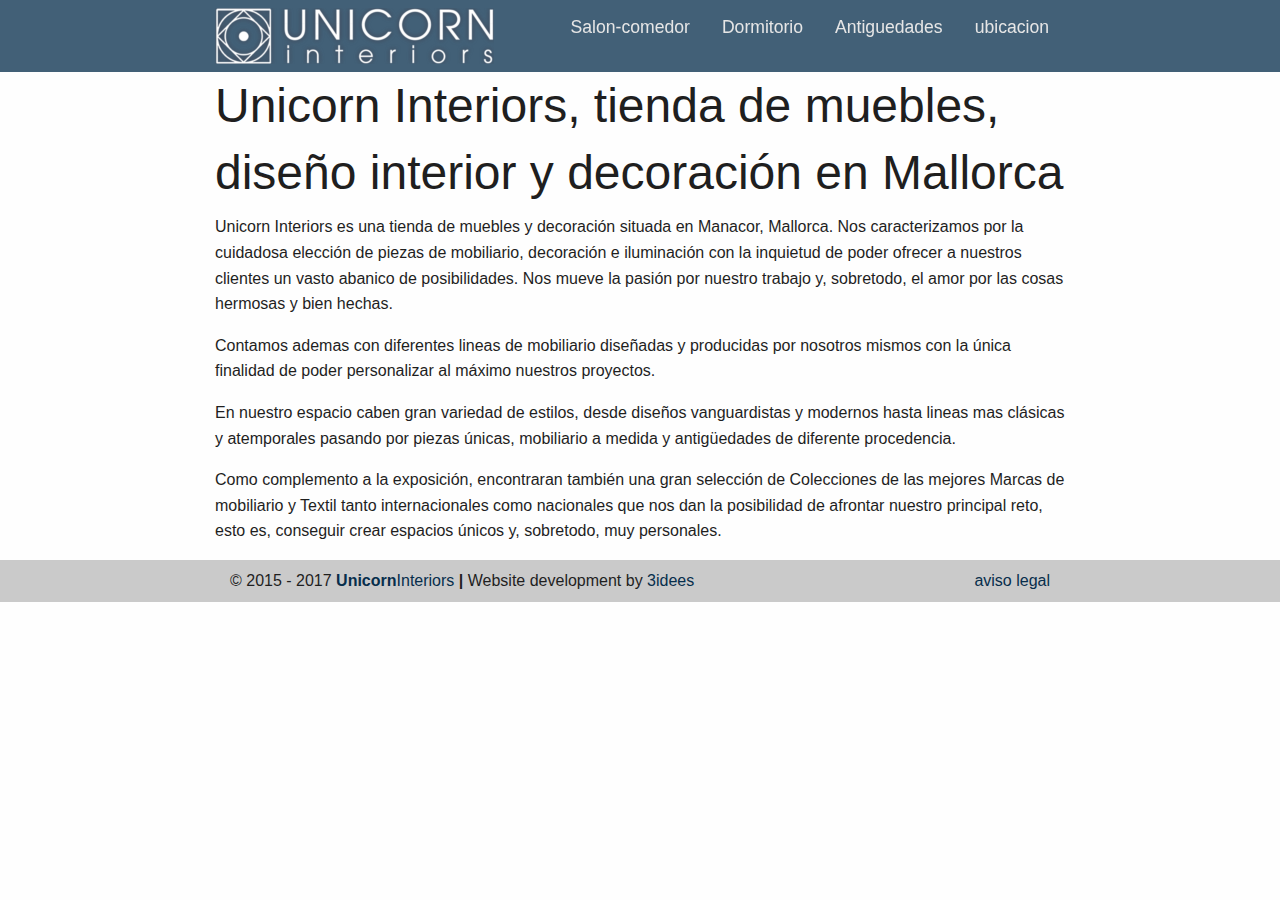
<file: docs/index.html>
<!doctype html>
<html class="no-js" lang="en">
  <head>
    <meta charset="utf-8" />
    <meta http-equiv="x-ua-compatible" content="ie=edge">
    <title>UnicornInteriors</title>
    <meta name="description" content"UnicornInteriors" />
    <meta name="viewport" content="width=device-width, initial-scale=1.0">
    <link rel="stylesheet" href="assets/css/app.css">
    <link rel="icon" href="assets/img/logos/faviconunicorn.png" sizes="32x32">
    <meta name="" content="">
  </head>
  <body>
    <div id="cookies-eu-banner" style="display: none;">
    <div class="row cookiesbanner">
      <div class="small-8 columns text-left">
        <p>Este sitio utiliza Cookies para su funcionamiento. Saber más sobre la<a href="legal.html#cookies" id="cookies-eu-more">politica de cookies.</a></p>
      </div>
      <div class="small-4 columns text-right">
        <button id="cookies-eu-reject">rechazar</button>
        <button id="cookies-eu-accept">aceptar</button>
      </div>
    </div>
      </div>
      <header>

        <div class="top-bar-container" data-sticky-container>
          <div class="sticky" data-sticky data-options="marginTop: 0;stickyOn: small;" style="width:100%">
           <div class="title-bar" data-responsive-toggle="main-menu" data-hide-for="medium">
             <div class="row">
               <div class="top-bar-left"><img src="assets/img/logos/logounicorn.png" alt="unicorn interiors"><a href="http://www.unicorninteriors.es"></a></div>
               <div class="top-bar-right"> <button class="menu-icon" type="button" data-toggle="main-menu"></button></div>
             </div>

         </div>
         <div class="top-bar" id="main-menu">
           <div class="row">
         <div class="top-bar-left">
                 <a class="show-for-medium" href="http://www.unicorninteriors.es"><img src="assets/img/logos/logounicorn.png" alt="unicorn interiors"></a>
         </div>
         <div class="top-bar-right">
             <ul class=" medium-horizontal vertical dropdown menu" data-responsive-menu="accordion medium-dropdown">
               <li><a href="decoracion-muebles-salon-comedor.html">Salon-comedor</a> </li>
               <li><a href="decoracion-muebles-dormitorio.html">Dormitorio</a></li>
               <li><a href="decoracion-antiguedades.html">Antiguedades</a></li>
               <li><a href="tienda-muebles-manacor.html">ubicacion</a> </li>
             </ul>
         </div>
         </div>
         </div>
         </div>
       </div>
      </header>
    <div class="row">
      <h1>Unicorn Interiors, tienda de muebles, diseño interior y decoración en Mallorca</h1>
      <p>Unicorn Interiors es una tienda de muebles y decoración situada en Manacor, Mallorca. Nos caracterizamos por la cuidadosa elección de piezas de mobiliario, decoración e iluminación con la inquietud de poder ofrecer a nuestros clientes un vasto abanico de posibilidades. Nos mueve la pasión por nuestro trabajo y, sobretodo, el amor por las cosas hermosas y bien hechas.</p>
      <p>Contamos ademas con diferentes lineas de mobiliario diseñadas y producidas por nosotros mismos con la única finalidad de poder personalizar al máximo nuestros proyectos.</p>
      <p>En nuestro espacio caben gran variedad de estilos, desde diseños vanguardistas y modernos hasta lineas mas clásicas y atemporales pasando por piezas únicas, mobiliario a medida y antigüedades de diferente procedencia.</p>
      <p>Como complemento a la exposición, encontraran también una gran selección de Colecciones de las mejores Marcas de mobiliario y Textil tanto internacionales como nacionales que nos dan la posibilidad de afrontar nuestro principal reto, esto es, conseguir crear espacios únicos y, sobretodo, muy personales.</p>
    </div>
    
  <footer>
    <div class="row">
      <div class="small-12 medium-9 columns text-center medium-text-left">
          <p>&copy; 2015 - 2017 <a href="http://www.unicorninteriors.es"><b>Unicorn</b>Interiors</a> <br class="show-for-small-only"><b class="show-for-medium">|</b> Website development by <a href="http://www.3idees.com">3idees</a></p>
      </div>
             <div class="small-12 medium-3 columns text-center medium-text-right">
                 <p><a href="legal.html" rel="noindex,nofollow">aviso legal</a></p>
             </div>
         </div>
    </footer>
     <script src="assets/js/app.js"></script>
     <script>
         <!-- Google Tag Manager -->
         new CookiesEuBanner(function(){
            // google tag here
         }, true);
         <!-- End Google Tag Manager -->
     </script>
   </body>
 </html>
</file>
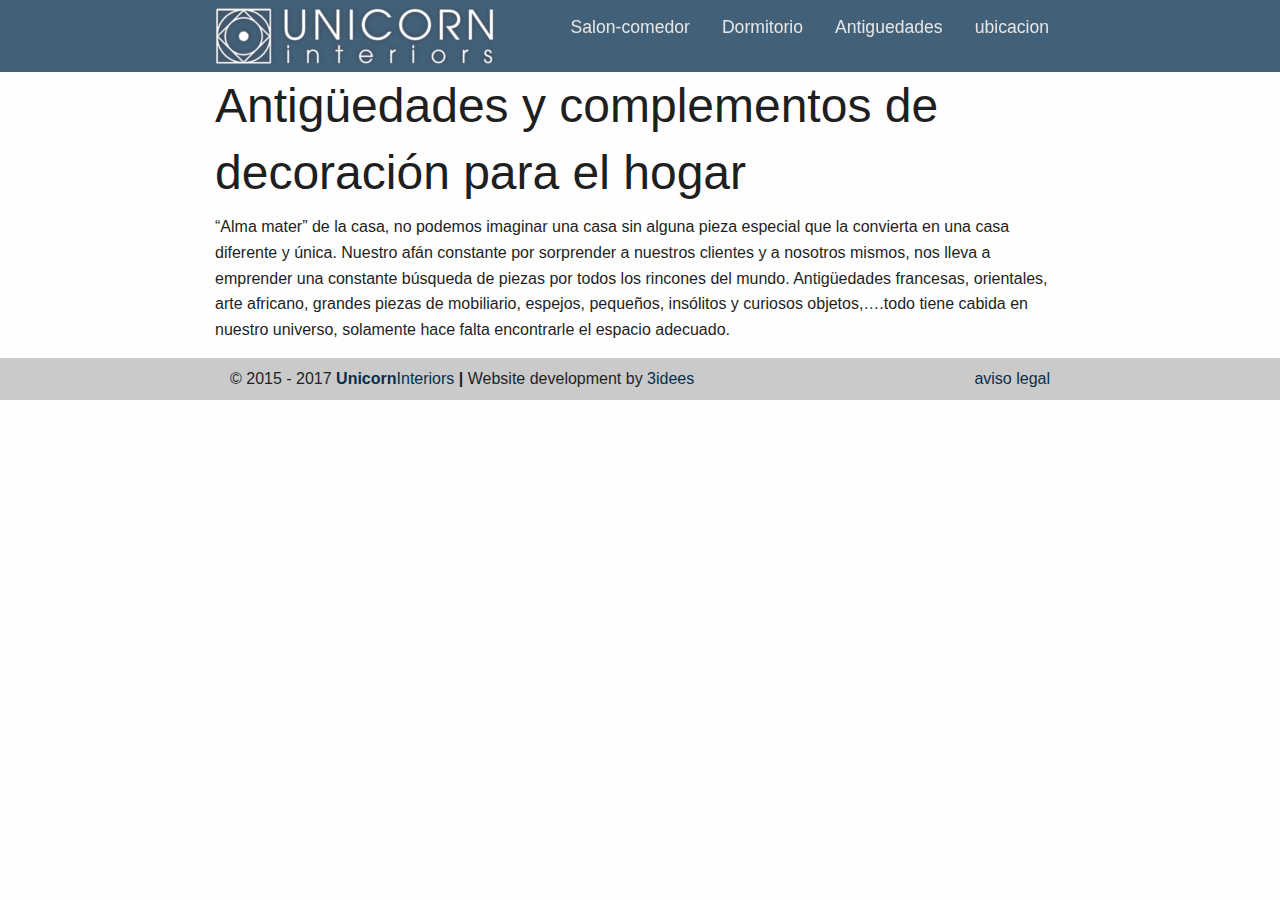
<file: docs/decoracion-antiguedades.html>
<!doctype html>
<html class="no-js" lang="en">
  <head>
    <meta charset="utf-8" />
    <meta http-equiv="x-ua-compatible" content="ie=edge">
    <title>UnicornInteriors</title>
    <meta name="description" content"UnicornInteriors" />
    <meta name="viewport" content="width=device-width, initial-scale=1.0">
    <link rel="stylesheet" href="assets/css/app.css">
    <link rel="icon" href="assets/img/logos/faviconunicorn.png" sizes="32x32">
    <meta name="" content="">
  </head>
  <body>
    <div id="cookies-eu-banner" style="display: none;">
    <div class="row cookiesbanner">
      <div class="small-8 columns text-left">
        <p>Este sitio utiliza Cookies para su funcionamiento. Saber más sobre la<a href="legal.html#cookies" id="cookies-eu-more">politica de cookies.</a></p>
      </div>
      <div class="small-4 columns text-right">
        <button id="cookies-eu-reject">rechazar</button>
        <button id="cookies-eu-accept">aceptar</button>
      </div>
    </div>
      </div>
      <header>

        <div class="top-bar-container" data-sticky-container>
          <div class="sticky" data-sticky data-options="marginTop: 0;stickyOn: small;" style="width:100%">
           <div class="title-bar" data-responsive-toggle="main-menu" data-hide-for="medium">
             <div class="row">
               <div class="top-bar-left"><img src="assets/img/logos/logounicorn.png" alt="unicorn interiors"><a href="http://www.unicorninteriors.es"></a></div>
               <div class="top-bar-right"> <button class="menu-icon" type="button" data-toggle="main-menu"></button></div>
             </div>

         </div>
         <div class="top-bar" id="main-menu">
           <div class="row">
         <div class="top-bar-left">
                 <a class="show-for-medium" href="http://www.unicorninteriors.es"><img src="assets/img/logos/logounicorn.png" alt="unicorn interiors"></a>
         </div>
         <div class="top-bar-right">
             <ul class=" medium-horizontal vertical dropdown menu" data-responsive-menu="accordion medium-dropdown">
               <li><a href="decoracion-muebles-salon-comedor.html">Salon-comedor</a> </li>
               <li><a href="decoracion-muebles-dormitorio.html">Dormitorio</a></li>
               <li><a href="decoracion-antiguedades.html">Antiguedades</a></li>
               <li><a href="tienda-muebles-manacor.html">ubicacion</a> </li>
             </ul>
         </div>
         </div>
         </div>
         </div>
       </div>
      </header>
    
    <div class="row">
      <h1>Antigüedades y complementos de decoración para el hogar</h1>
      <p>“Alma mater” de la casa, no podemos imaginar una casa sin alguna pieza especial que la convierta en una casa diferente y única. Nuestro afán constante por sorprender a nuestros clientes y a nosotros mismos, nos lleva a emprender una constante búsqueda de piezas por todos los rincones del mundo. Antigüedades francesas, orientales, arte africano, grandes piezas de mobiliario, espejos, pequeños, insólitos y curiosos objetos,….todo tiene cabida en nuestro universo, solamente hace falta encontrarle el espacio adecuado.</p>
    </div>
    
  <footer>
    <div class="row">
      <div class="small-12 medium-9 columns text-center medium-text-left">
          <p>&copy; 2015 - 2017 <a href="http://www.unicorninteriors.es"><b>Unicorn</b>Interiors</a> <br class="show-for-small-only"><b class="show-for-medium">|</b> Website development by <a href="http://www.3idees.com">3idees</a></p>
      </div>
             <div class="small-12 medium-3 columns text-center medium-text-right">
                 <p><a href="legal.html" rel="noindex,nofollow">aviso legal</a></p>
             </div>
         </div>
    </footer>
     <script src="assets/js/app.js"></script>
     <script>
         <!-- Google Tag Manager -->
         new CookiesEuBanner(function(){
            // google tag here
         }, true);
         <!-- End Google Tag Manager -->
     </script>
   </body>
 </html>
</file>
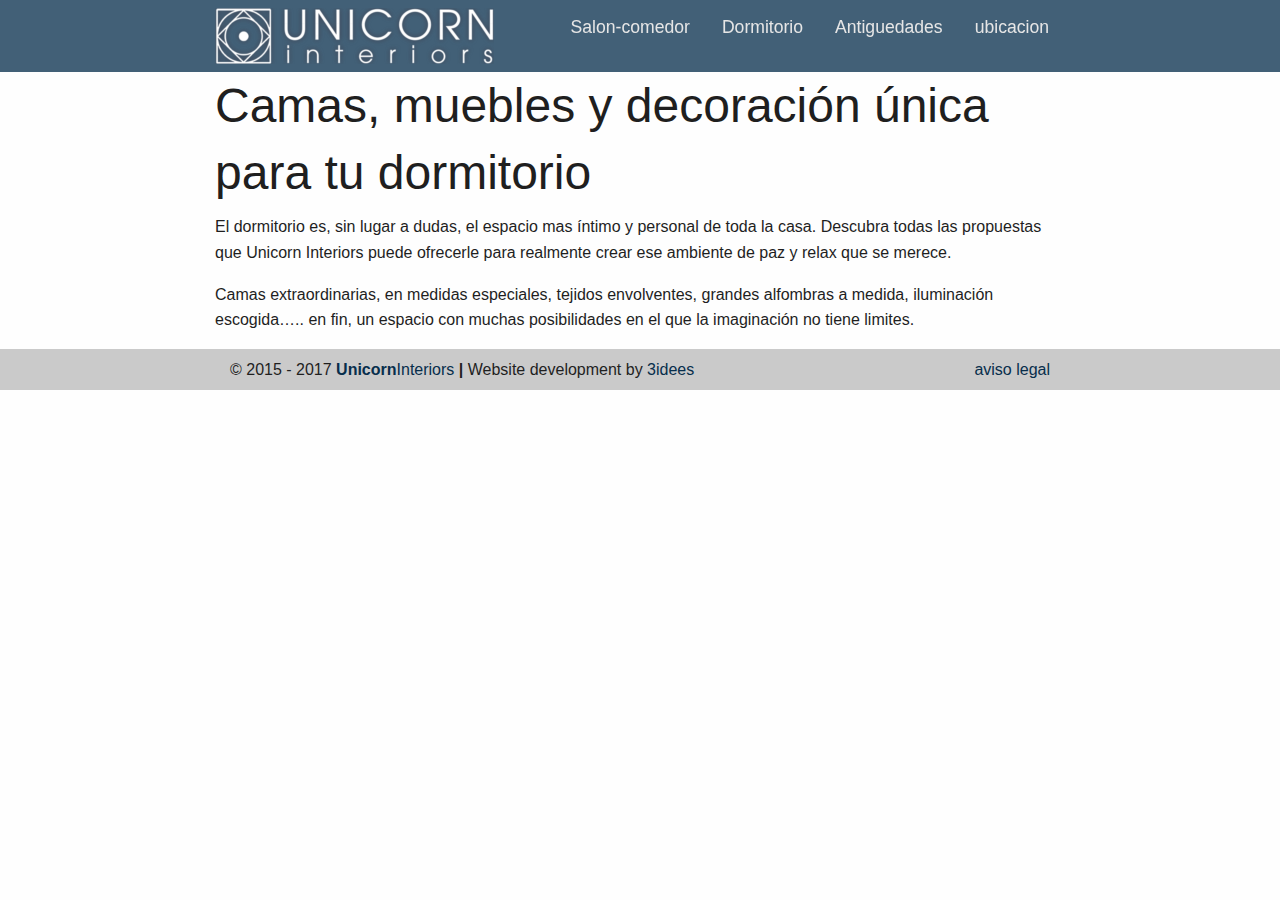
<file: docs/decoracion-muebles-dormitorio.html>
<!doctype html>
<html class="no-js" lang="en">
  <head>
    <meta charset="utf-8" />
    <meta http-equiv="x-ua-compatible" content="ie=edge">
    <title>UnicornInteriors</title>
    <meta name="description" content"UnicornInteriors" />
    <meta name="viewport" content="width=device-width, initial-scale=1.0">
    <link rel="stylesheet" href="assets/css/app.css">
    <link rel="icon" href="assets/img/logos/faviconunicorn.png" sizes="32x32">
    <meta name="" content="">
  </head>
  <body>
    <div id="cookies-eu-banner" style="display: none;">
    <div class="row cookiesbanner">
      <div class="small-8 columns text-left">
        <p>Este sitio utiliza Cookies para su funcionamiento. Saber más sobre la<a href="legal.html#cookies" id="cookies-eu-more">politica de cookies.</a></p>
      </div>
      <div class="small-4 columns text-right">
        <button id="cookies-eu-reject">rechazar</button>
        <button id="cookies-eu-accept">aceptar</button>
      </div>
    </div>
      </div>
      <header>

        <div class="top-bar-container" data-sticky-container>
          <div class="sticky" data-sticky data-options="marginTop: 0;stickyOn: small;" style="width:100%">
           <div class="title-bar" data-responsive-toggle="main-menu" data-hide-for="medium">
             <div class="row">
               <div class="top-bar-left"><img src="assets/img/logos/logounicorn.png" alt="unicorn interiors"><a href="http://www.unicorninteriors.es"></a></div>
               <div class="top-bar-right"> <button class="menu-icon" type="button" data-toggle="main-menu"></button></div>
             </div>

         </div>
         <div class="top-bar" id="main-menu">
           <div class="row">
         <div class="top-bar-left">
                 <a class="show-for-medium" href="http://www.unicorninteriors.es"><img src="assets/img/logos/logounicorn.png" alt="unicorn interiors"></a>
         </div>
         <div class="top-bar-right">
             <ul class=" medium-horizontal vertical dropdown menu" data-responsive-menu="accordion medium-dropdown">
               <li><a href="decoracion-muebles-salon-comedor.html">Salon-comedor</a> </li>
               <li><a href="decoracion-muebles-dormitorio.html">Dormitorio</a></li>
               <li><a href="decoracion-antiguedades.html">Antiguedades</a></li>
               <li><a href="tienda-muebles-manacor.html">ubicacion</a> </li>
             </ul>
         </div>
         </div>
         </div>
         </div>
       </div>
      </header>
    <div class="row">
      <h1>Camas, muebles y decoración única para tu dormitorio</h1>
      <p>El dormitorio es, sin lugar a dudas, el espacio mas íntimo y personal de toda la casa. Descubra todas las propuestas que Unicorn Interiors puede ofrecerle para realmente crear ese ambiente de paz y relax que se merece.</p>
      <p>Camas extraordinarias, en medidas especiales, tejidos envolventes, grandes alfombras a medida, iluminación escogida….. en fin, un espacio con muchas posibilidades en el que la imaginación no tiene limites.</p>
    </div>
    
  <footer>
    <div class="row">
      <div class="small-12 medium-9 columns text-center medium-text-left">
          <p>&copy; 2015 - 2017 <a href="http://www.unicorninteriors.es"><b>Unicorn</b>Interiors</a> <br class="show-for-small-only"><b class="show-for-medium">|</b> Website development by <a href="http://www.3idees.com">3idees</a></p>
      </div>
             <div class="small-12 medium-3 columns text-center medium-text-right">
                 <p><a href="legal.html" rel="noindex,nofollow">aviso legal</a></p>
             </div>
         </div>
    </footer>
     <script src="assets/js/app.js"></script>
     <script>
         <!-- Google Tag Manager -->
         new CookiesEuBanner(function(){
            // google tag here
         }, true);
         <!-- End Google Tag Manager -->
     </script>
   </body>
 </html>
</file>
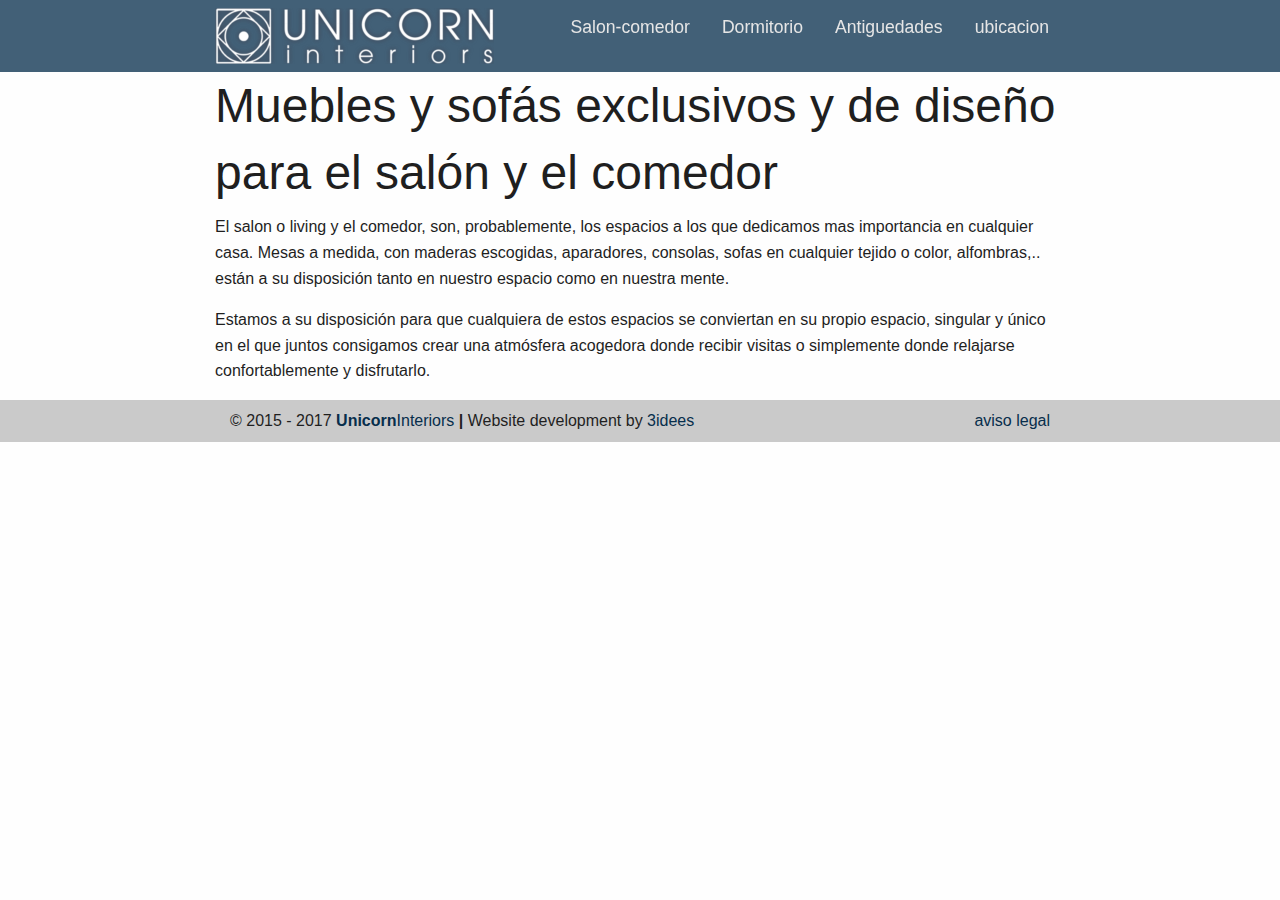
<file: docs/decoracion-muebles-salon-comedor.html>
<!doctype html>
<html class="no-js" lang="en">
  <head>
    <meta charset="utf-8" />
    <meta http-equiv="x-ua-compatible" content="ie=edge">
    <title>UnicornInteriors</title>
    <meta name="description" content"UnicornInteriors" />
    <meta name="viewport" content="width=device-width, initial-scale=1.0">
    <link rel="stylesheet" href="assets/css/app.css">
    <link rel="icon" href="assets/img/logos/faviconunicorn.png" sizes="32x32">
    <meta name="" content="">
  </head>
  <body>
    <div id="cookies-eu-banner" style="display: none;">
    <div class="row cookiesbanner">
      <div class="small-8 columns text-left">
        <p>Este sitio utiliza Cookies para su funcionamiento. Saber más sobre la<a href="legal.html#cookies" id="cookies-eu-more">politica de cookies.</a></p>
      </div>
      <div class="small-4 columns text-right">
        <button id="cookies-eu-reject">rechazar</button>
        <button id="cookies-eu-accept">aceptar</button>
      </div>
    </div>
      </div>
      <header>

        <div class="top-bar-container" data-sticky-container>
          <div class="sticky" data-sticky data-options="marginTop: 0;stickyOn: small;" style="width:100%">
           <div class="title-bar" data-responsive-toggle="main-menu" data-hide-for="medium">
             <div class="row">
               <div class="top-bar-left"><img src="assets/img/logos/logounicorn.png" alt="unicorn interiors"><a href="http://www.unicorninteriors.es"></a></div>
               <div class="top-bar-right"> <button class="menu-icon" type="button" data-toggle="main-menu"></button></div>
             </div>

         </div>
         <div class="top-bar" id="main-menu">
           <div class="row">
         <div class="top-bar-left">
                 <a class="show-for-medium" href="http://www.unicorninteriors.es"><img src="assets/img/logos/logounicorn.png" alt="unicorn interiors"></a>
         </div>
         <div class="top-bar-right">
             <ul class=" medium-horizontal vertical dropdown menu" data-responsive-menu="accordion medium-dropdown">
               <li><a href="decoracion-muebles-salon-comedor.html">Salon-comedor</a> </li>
               <li><a href="decoracion-muebles-dormitorio.html">Dormitorio</a></li>
               <li><a href="decoracion-antiguedades.html">Antiguedades</a></li>
               <li><a href="tienda-muebles-manacor.html">ubicacion</a> </li>
             </ul>
         </div>
         </div>
         </div>
         </div>
       </div>
      </header>
    <div class="row">
      <h1>Muebles y sofás exclusivos y de diseño para el salón y el comedor</h1>
      <p>El salon o living y el comedor, son, probablemente, los espacios a los que dedicamos mas importancia en cualquier casa. Mesas a medida, con maderas escogidas, aparadores, consolas, sofas en cualquier tejido o color, alfombras,.. están a su disposición tanto en nuestro espacio como en nuestra mente.</p>
      <p>Estamos a su disposición para que cualquiera de estos espacios se conviertan en su propio espacio, singular y único en el que juntos consigamos crear una atmósfera acogedora donde recibir visitas o simplemente donde relajarse confortablemente y disfrutarlo.</p>
    </div>
    
  <footer>
    <div class="row">
      <div class="small-12 medium-9 columns text-center medium-text-left">
          <p>&copy; 2015 - 2017 <a href="http://www.unicorninteriors.es"><b>Unicorn</b>Interiors</a> <br class="show-for-small-only"><b class="show-for-medium">|</b> Website development by <a href="http://www.3idees.com">3idees</a></p>
      </div>
             <div class="small-12 medium-3 columns text-center medium-text-right">
                 <p><a href="legal.html" rel="noindex,nofollow">aviso legal</a></p>
             </div>
         </div>
    </footer>
     <script src="assets/js/app.js"></script>
     <script>
         <!-- Google Tag Manager -->
         new CookiesEuBanner(function(){
            // google tag here
         }, true);
         <!-- End Google Tag Manager -->
     </script>
   </body>
 </html>
</file>
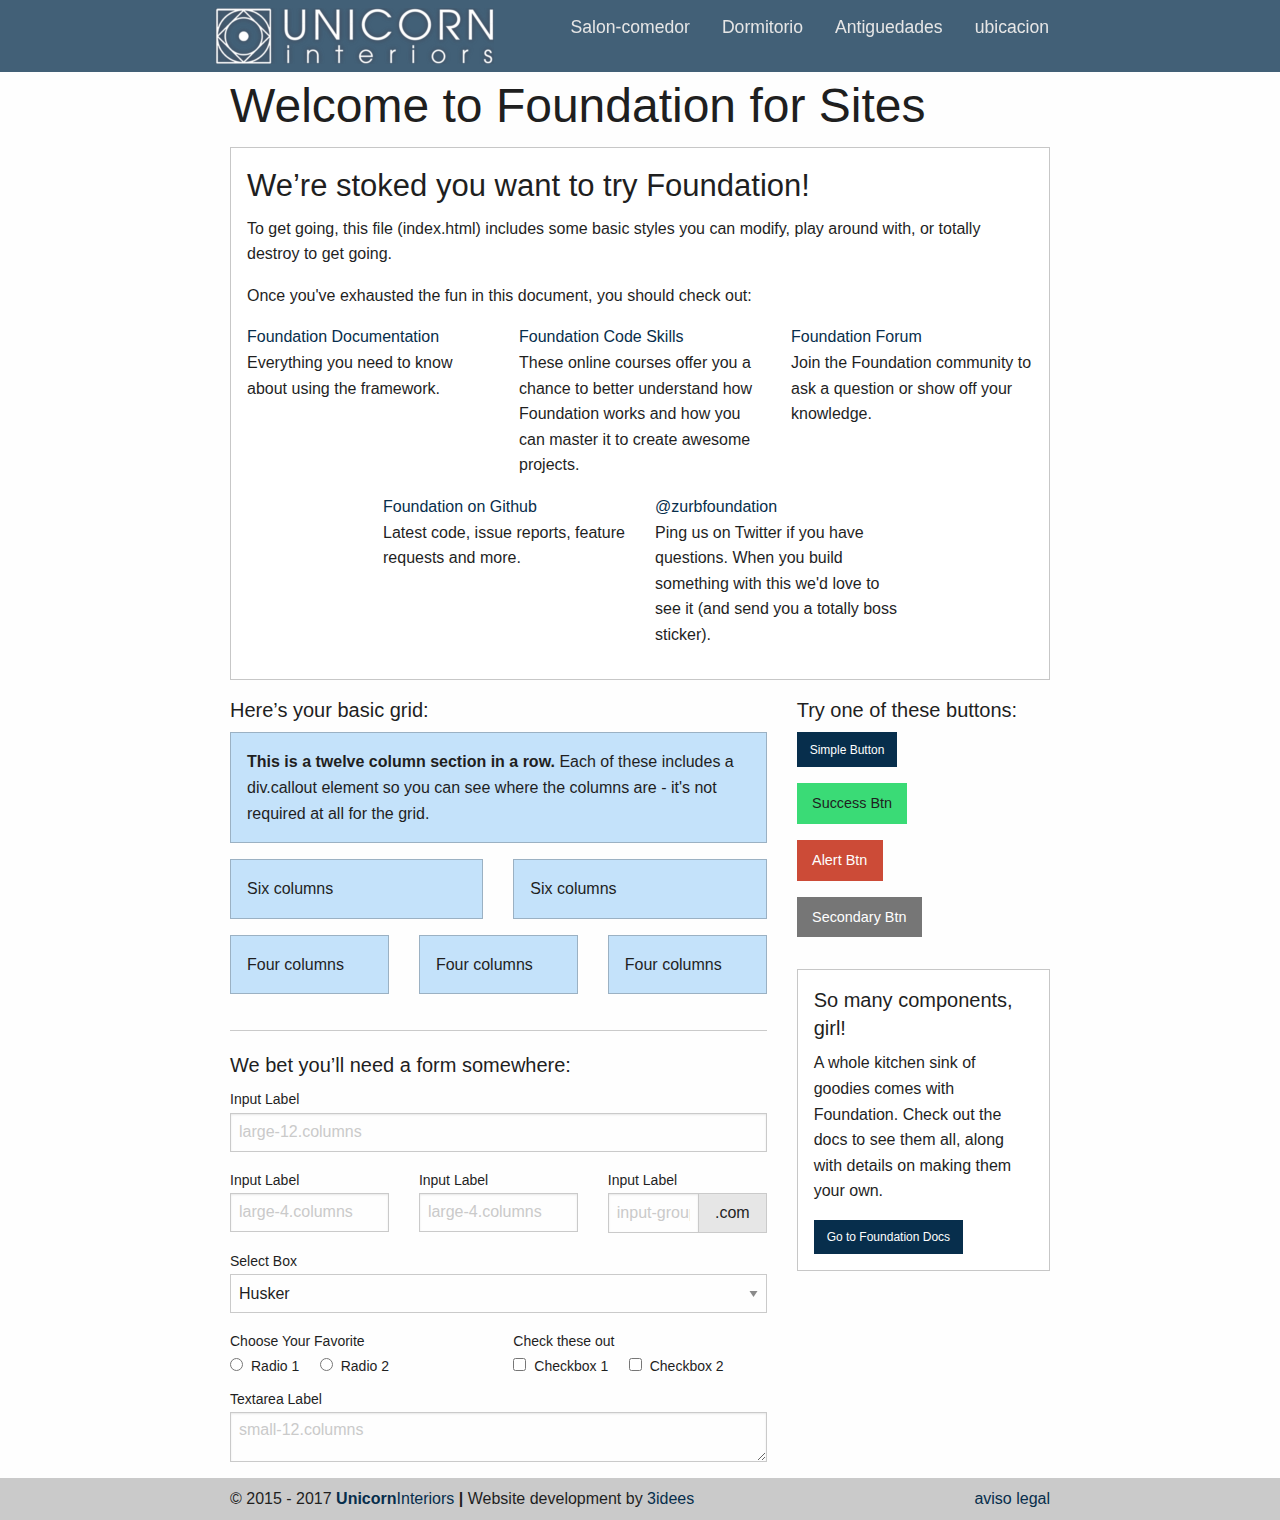
<file: docs/indexBase.html>
<!doctype html>
<html class="no-js" lang="en">
  <head>
    <meta charset="utf-8" />
    <meta http-equiv="x-ua-compatible" content="ie=edge">
    <title></title>
    <meta name="description" content"" />
    <meta name="viewport" content="width=device-width, initial-scale=1.0">
    <link rel="stylesheet" href="assets/css/app.css">
    <link rel="icon" href="assets/img/logos/faviconunicorn.png" sizes="32x32">
    <meta name="" content="">
  </head>
  <body>
    <div id="cookies-eu-banner" style="display: none;">
    <div class="row cookiesbanner">
      <div class="small-8 columns text-left">
        <p>Este sitio utiliza Cookies para su funcionamiento. Saber más sobre la<a href="legal.html#cookies" id="cookies-eu-more">politica de cookies.</a></p>
      </div>
      <div class="small-4 columns text-right">
        <button id="cookies-eu-reject">rechazar</button>
        <button id="cookies-eu-accept">aceptar</button>
      </div>
    </div>
      </div>
      <header>

        <div class="top-bar-container" data-sticky-container>
          <div class="sticky" data-sticky data-options="marginTop: 0;stickyOn: small;" style="width:100%">
           <div class="title-bar" data-responsive-toggle="main-menu" data-hide-for="medium">
             <div class="row">
               <div class="top-bar-left"><img src="assets/img/logos/logounicorn.png" alt="unicorn interiors"><a href="http://www.unicorninteriors.es"></a></div>
               <div class="top-bar-right"> <button class="menu-icon" type="button" data-toggle="main-menu"></button></div>
             </div>

         </div>
         <div class="top-bar" id="main-menu">
           <div class="row">
         <div class="top-bar-left">
                 <a class="show-for-medium" href="http://www.unicorninteriors.es"><img src="assets/img/logos/logounicorn.png" alt="unicorn interiors"></a>
         </div>
         <div class="top-bar-right">
             <ul class=" medium-horizontal vertical dropdown menu" data-responsive-menu="accordion medium-dropdown">
               <li><a href="decoracion-muebles-salon-comedor.html">Salon-comedor</a> </li>
               <li><a href="decoracion-muebles-dormitorio.html">Dormitorio</a></li>
               <li><a href="decoracion-antiguedades.html">Antiguedades</a></li>
               <li><a href="tienda-muebles-manacor.html">ubicacion</a> </li>
             </ul>
         </div>
         </div>
         </div>
         </div>
       </div>
      </header>
    <div class="row">
      <div class="large-12 columns">
        <h1>Welcome to Foundation for Sites</h1>
      </div>
    </div> 
    
    <div class="row">
      <div class="large-12 columns">
        <div class="callout">
          <h3>We&rsquo;re stoked you want to try Foundation! </h3>
          <p>To get going, this file (index.html) includes some basic styles you can modify, play around with, or totally destroy to get going.</p>
          <p>Once you've exhausted the fun in this document, you should check out:</p>
          <div class="row">
            <div class="large-4 medium-4 columns">
              <p><a href="http://foundation.zurb.com/docs">Foundation Documentation</a><br />Everything you need to know about using the framework.</p>
            </div>
            <div class="large-4 medium-4 columns">
              <p><a href="http://zurb.com/university/code-skills">Foundation Code Skills</a><br />These online courses offer you a chance to better understand how Foundation works and how you can master it to create awesome projects.</p>
            </div>
            <div class="large-4 medium-4 columns">
              <p><a href="http://foundation.zurb.com/forum">Foundation Forum</a><br />Join the Foundation community to ask a question or show off your knowledge.</p>
            </div>
          </div>
          <div class="row">
            <div class="large-4 medium-4 medium-push-2 columns">
              <p><a href="http://github.com/zurb/foundation">Foundation on Github</a><br />Latest code, issue reports, feature requests and more.</p>
            </div>
            <div class="large-4 medium-4 medium-pull-2 columns">
              <p><a href="https://twitter.com/ZURBfoundation">@zurbfoundation</a><br />Ping us on Twitter if you have questions. When you build something with this we'd love to see it (and send you a totally boss sticker).</p>
            </div>        
          </div>
        </div>
      </div>
    </div>
    
    <div class="row">
      <div class="large-8 medium-8 columns">
        <h5>Here&rsquo;s your basic grid:</h5>
        <!-- Grid Example -->
    
        <div class="row">
          <div class="large-12 columns">
            <div class="primary callout">
              <p><strong>This is a twelve column section in a row.</strong> Each of these includes a div.callout element so you can see where the columns are - it's not required at all for the grid.</p>
            </div>
          </div>
        </div>
        <div class="row">
          <div class="large-6 medium-6 columns">
            <div class="primary callout">
              <p>Six columns</p>
            </div>
          </div>
          <div class="large-6 medium-6 columns">
            <div class="primary callout">
              <p>Six columns</p>
            </div>
          </div>
        </div>
        <div class="row">
          <div class="large-4 medium-4 small-4 columns">
            <div class="primary callout">
              <p>Four columns</p>
            </div>
          </div>
          <div class="large-4 medium-4 small-4 columns">
            <div class="primary callout">
              <p>Four columns</p>
            </div>
          </div>
          <div class="large-4 medium-4 small-4 columns">
            <div class="primary callout">
              <p>Four columns</p>
            </div>
          </div>
        </div>
        
        <hr />
                
        <h5>We bet you&rsquo;ll need a form somewhere:</h5>
        <form>
          <div class="row">
            <div class="large-12 columns">
              <label>Input Label</label>
              <input type="text" placeholder="large-12.columns" />
            </div>
          </div>
          <div class="row">
            <div class="large-4 medium-4 columns">
              <label>Input Label</label>
              <input type="text" placeholder="large-4.columns" />
            </div>
            <div class="large-4 medium-4 columns">
              <label>Input Label</label>
              <input type="text" placeholder="large-4.columns" />
            </div>
            <div class="large-4 medium-4 columns">
              <div class="row collapse">
                <label>Input Label</label>
                <div class="input-group">
                  <input class="input-group-field" type="text" placeholder="input-group" />
                  <span class="input-group-label">.com</span>
                </div>
              </div>
            </div>
          </div>
          <div class="row">
            <div class="large-12 columns">
              <label>Select Box</label>
              <select>
                <option value="husker">Husker</option>
                <option value="starbuck">Starbuck</option>
                <option value="hotdog">Hot Dog</option>
                <option value="apollo">Apollo</option>
              </select>
            </div>
          </div>
          <div class="row">
            <div class="large-6 medium-6 columns">
              <label>Choose Your Favorite</label>
              <input type="radio" name="pokemon" value="Red" id="pokemonRed"><label for="pokemonRed">Radio 1</label>
              <input type="radio" name="pokemon" value="Blue" id="pokemonBlue"><label for="pokemonBlue">Radio 2</label>
            </div>
            <div class="large-6 medium-6 columns">
              <label>Check these out</label>
              <input id="checkbox1" type="checkbox"><label for="checkbox1">Checkbox 1</label>
              <input id="checkbox2" type="checkbox"><label for="checkbox2">Checkbox 2</label>
            </div>
          </div>
          <div class="row">
            <div class="large-12 columns">
              <label>Textarea Label</label>
              <textarea placeholder="small-12.columns"></textarea>
            </div>
          </div>
        </form>
      </div>     
    
      <div class="large-4 medium-4 columns">
        <h5>Try one of these buttons:</h5>
        <p><a href="#" class="small button">Simple Button</a><br/>          
        <a href="#" class="medium success button">Success Btn</a><br/>
        <a href="#" class="medium alert button">Alert Btn</a><br/>
        <a href="#" class="medium secondary button">Secondary Btn</a></p>           
        <div class="callout">
          <h5>So many components, girl!</h5>
          <p>A whole kitchen sink of goodies comes with Foundation. Check out the docs to see them all, along with details on making them your own.</p>
          <a href="http://foundation.zurb.com/docs/" class="small button">Go to Foundation Docs</a>          
        </div>
      </div>
    </div>
    
  <footer>
    <div class="row">
      <div class="small-12 medium-9 columns text-center medium-text-left">
          <p>&copy; 2015 - 2017 <a href="http://www.unicorninteriors.es"><b>Unicorn</b>Interiors</a> <br class="show-for-small-only"><b class="show-for-medium">|</b> Website development by <a href="http://www.3idees.com">3idees</a></p>
      </div>
             <div class="small-12 medium-3 columns text-center medium-text-right">
                 <p><a href="legal.html" rel="noindex,nofollow">aviso legal</a></p>
             </div>
         </div>
    </footer>
     <script src="assets/js/app.js"></script>
     <script>
         <!-- Google Tag Manager -->
         new CookiesEuBanner(function(){
            // google tag here
         }, true);
         <!-- End Google Tag Manager -->
     </script>
   </body>
 </html>
</file>
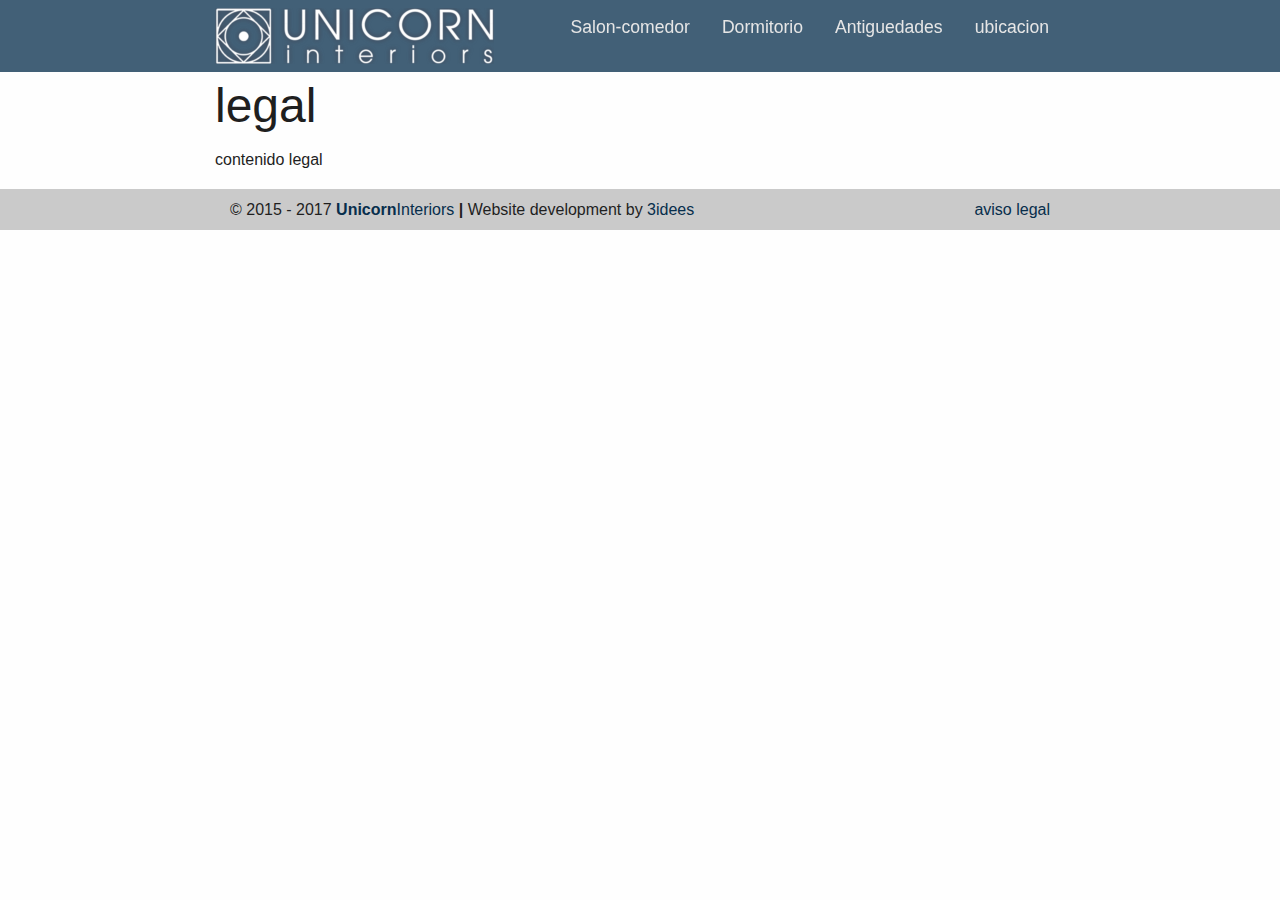
<file: docs/legal.html>
<!doctype html>
<html class="no-js" lang="en">
  <head>
    <meta charset="utf-8" />
    <meta http-equiv="x-ua-compatible" content="ie=edge">
    <title>UnicornInteriors</title>
    <meta name="description" content"UnicornInteriors" />
    <meta name="viewport" content="width=device-width, initial-scale=1.0">
    <link rel="stylesheet" href="assets/css/app.css">
    <link rel="icon" href="assets/img/logos/faviconunicorn.png" sizes="32x32">
    <meta name="" content="">
  </head>
  <body>
    <div id="cookies-eu-banner" style="display: none;">
    <div class="row cookiesbanner">
      <div class="small-8 columns text-left">
        <p>Este sitio utiliza Cookies para su funcionamiento. Saber más sobre la<a href="legal.html#cookies" id="cookies-eu-more">politica de cookies.</a></p>
      </div>
      <div class="small-4 columns text-right">
        <button id="cookies-eu-reject">rechazar</button>
        <button id="cookies-eu-accept">aceptar</button>
      </div>
    </div>
      </div>
      <header>

        <div class="top-bar-container" data-sticky-container>
          <div class="sticky" data-sticky data-options="marginTop: 0;stickyOn: small;" style="width:100%">
           <div class="title-bar" data-responsive-toggle="main-menu" data-hide-for="medium">
             <div class="row">
               <div class="top-bar-left"><img src="assets/img/logos/logounicorn.png" alt="unicorn interiors"><a href="http://www.unicorninteriors.es"></a></div>
               <div class="top-bar-right"> <button class="menu-icon" type="button" data-toggle="main-menu"></button></div>
             </div>

         </div>
         <div class="top-bar" id="main-menu">
           <div class="row">
         <div class="top-bar-left">
                 <a class="show-for-medium" href="http://www.unicorninteriors.es"><img src="assets/img/logos/logounicorn.png" alt="unicorn interiors"></a>
         </div>
         <div class="top-bar-right">
             <ul class=" medium-horizontal vertical dropdown menu" data-responsive-menu="accordion medium-dropdown">
               <li><a href="decoracion-muebles-salon-comedor.html">Salon-comedor</a> </li>
               <li><a href="decoracion-muebles-dormitorio.html">Dormitorio</a></li>
               <li><a href="decoracion-antiguedades.html">Antiguedades</a></li>
               <li><a href="tienda-muebles-manacor.html">ubicacion</a> </li>
             </ul>
         </div>
         </div>
         </div>
         </div>
       </div>
      </header>
    <div class="row">
      <h1>legal</h1>
      <p>contenido legal</p>
    </div>
    
  <footer>
    <div class="row">
      <div class="small-12 medium-9 columns text-center medium-text-left">
          <p>&copy; 2015 - 2017 <a href="http://www.unicorninteriors.es"><b>Unicorn</b>Interiors</a> <br class="show-for-small-only"><b class="show-for-medium">|</b> Website development by <a href="http://www.3idees.com">3idees</a></p>
      </div>
             <div class="small-12 medium-3 columns text-center medium-text-right">
                 <p><a href="legal.html" rel="noindex,nofollow">aviso legal</a></p>
             </div>
         </div>
    </footer>
     <script src="assets/js/app.js"></script>
     <script>
         <!-- Google Tag Manager -->
         new CookiesEuBanner(function(){
            // google tag here
         }, true);
         <!-- End Google Tag Manager -->
     </script>
   </body>
 </html>
</file>
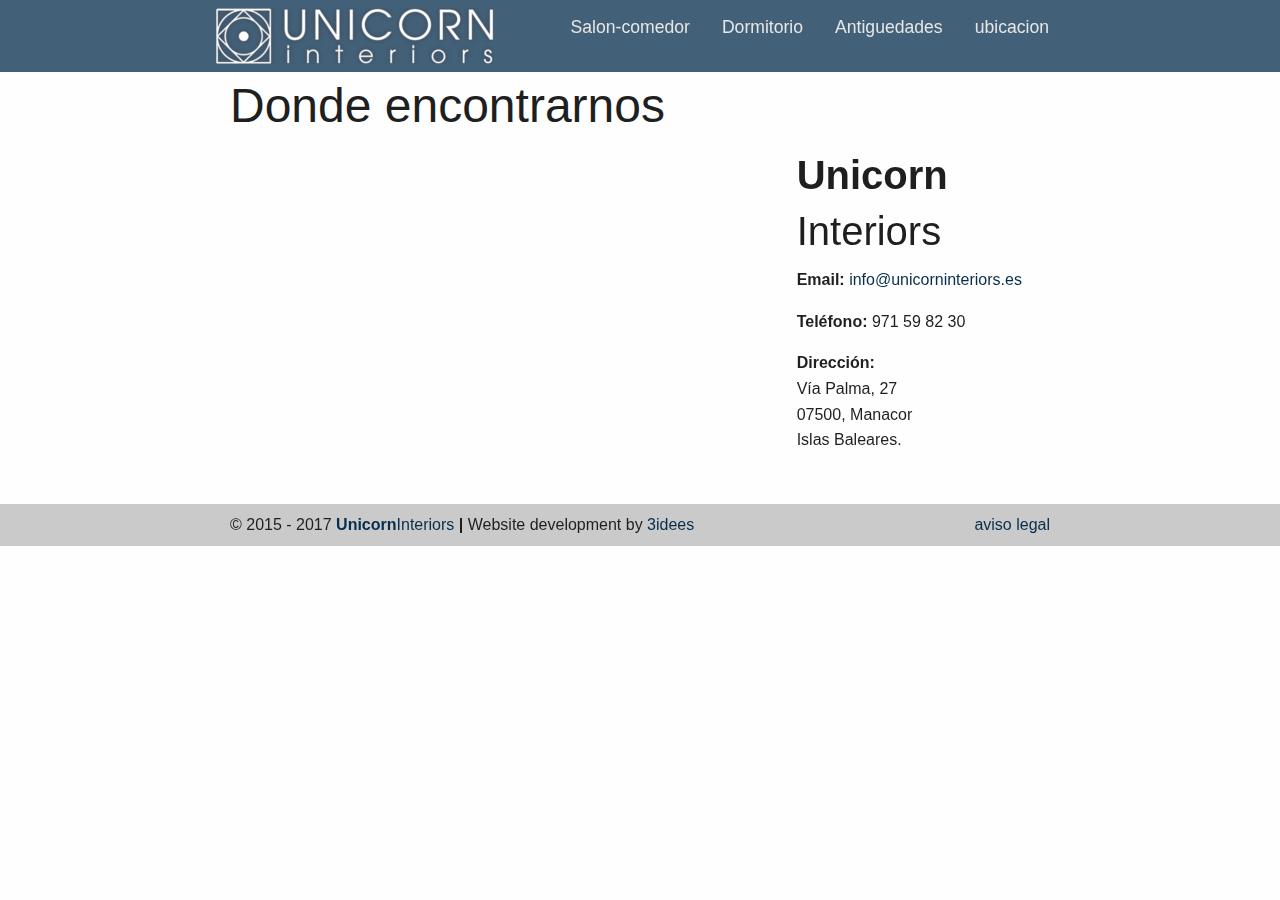
<file: docs/tienda-muebles-manacor.html>
<!doctype html>
<html class="no-js" lang="en">
  <head>
    <meta charset="utf-8" />
    <meta http-equiv="x-ua-compatible" content="ie=edge">
    <title>UnicornInteriors</title>
    <meta name="description" content"UnicornInteriors" />
    <meta name="viewport" content="width=device-width, initial-scale=1.0">
    <link rel="stylesheet" href="assets/css/app.css">
    <link rel="icon" href="assets/img/logos/faviconunicorn.png" sizes="32x32">
    <meta name="" content="">
  </head>
  <body>
    <div id="cookies-eu-banner" style="display: none;">
    <div class="row cookiesbanner">
      <div class="small-8 columns text-left">
        <p>Este sitio utiliza Cookies para su funcionamiento. Saber más sobre la<a href="legal.html#cookies" id="cookies-eu-more">politica de cookies.</a></p>
      </div>
      <div class="small-4 columns text-right">
        <button id="cookies-eu-reject">rechazar</button>
        <button id="cookies-eu-accept">aceptar</button>
      </div>
    </div>
      </div>
      <header>

        <div class="top-bar-container" data-sticky-container>
          <div class="sticky" data-sticky data-options="marginTop: 0;stickyOn: small;" style="width:100%">
           <div class="title-bar" data-responsive-toggle="main-menu" data-hide-for="medium">
             <div class="row">
               <div class="top-bar-left"><img src="assets/img/logos/logounicorn.png" alt="unicorn interiors"><a href="http://www.unicorninteriors.es"></a></div>
               <div class="top-bar-right"> <button class="menu-icon" type="button" data-toggle="main-menu"></button></div>
             </div>

         </div>
         <div class="top-bar" id="main-menu">
           <div class="row">
         <div class="top-bar-left">
                 <a class="show-for-medium" href="http://www.unicorninteriors.es"><img src="assets/img/logos/logounicorn.png" alt="unicorn interiors"></a>
         </div>
         <div class="top-bar-right">
             <ul class=" medium-horizontal vertical dropdown menu" data-responsive-menu="accordion medium-dropdown">
               <li><a href="decoracion-muebles-salon-comedor.html">Salon-comedor</a> </li>
               <li><a href="decoracion-muebles-dormitorio.html">Dormitorio</a></li>
               <li><a href="decoracion-antiguedades.html">Antiguedades</a></li>
               <li><a href="tienda-muebles-manacor.html">ubicacion</a> </li>
             </ul>
         </div>
         </div>
         </div>
         </div>
       </div>
      </header>
    <div class="row">
      <div class="small-12 columns">
          <h1>Donde encontrarnos</h1>
      </div>
      <div class="small-12 medium-8 columns">
    <iframe src="https://www.google.com/maps/embed?pb=!1m18!1m12!1m3!1d3075.3995854675554!2d3.195265815370472!3d39.57314387947215!2m3!1f0!2f0!3f0!3m2!1i1024!2i768!4f13.1!3m3!1m2!1s0x1296499898065fe9%3A0xad0f24dba21c6625!2sUnicorn+Interiors!5e0!3m2!1ses!2ses!4v1469634685155" width="100%" height="350" frameborder="0" style="border:0" allowfullscreen=""></iframe>
      </div>
      <div class="small-12 medium-4 columns">
        <h2><b>Unicorn</b> Interiors</h2>
        <p><b>Email:</b> <a href="mailto:info@unicorninteriors.es">info@unicorninteriors.es</a></p>
        <p><b>Teléfono:</b> 971 59 82 30</p>
        <p><b>Dirección:</b><br> Vía Palma, 27 <br>
        07500, Manacor <br> Islas Baleares.</p>
    
    
      </div>
    </div>
    
  <footer>
    <div class="row">
      <div class="small-12 medium-9 columns text-center medium-text-left">
          <p>&copy; 2015 - 2017 <a href="http://www.unicorninteriors.es"><b>Unicorn</b>Interiors</a> <br class="show-for-small-only"><b class="show-for-medium">|</b> Website development by <a href="http://www.3idees.com">3idees</a></p>
      </div>
             <div class="small-12 medium-3 columns text-center medium-text-right">
                 <p><a href="legal.html" rel="noindex,nofollow">aviso legal</a></p>
             </div>
         </div>
    </footer>
     <script src="assets/js/app.js"></script>
     <script>
         <!-- Google Tag Manager -->
         new CookiesEuBanner(function(){
            // google tag here
         }, true);
         <!-- End Google Tag Manager -->
     </script>
   </body>
 </html>
</file>
